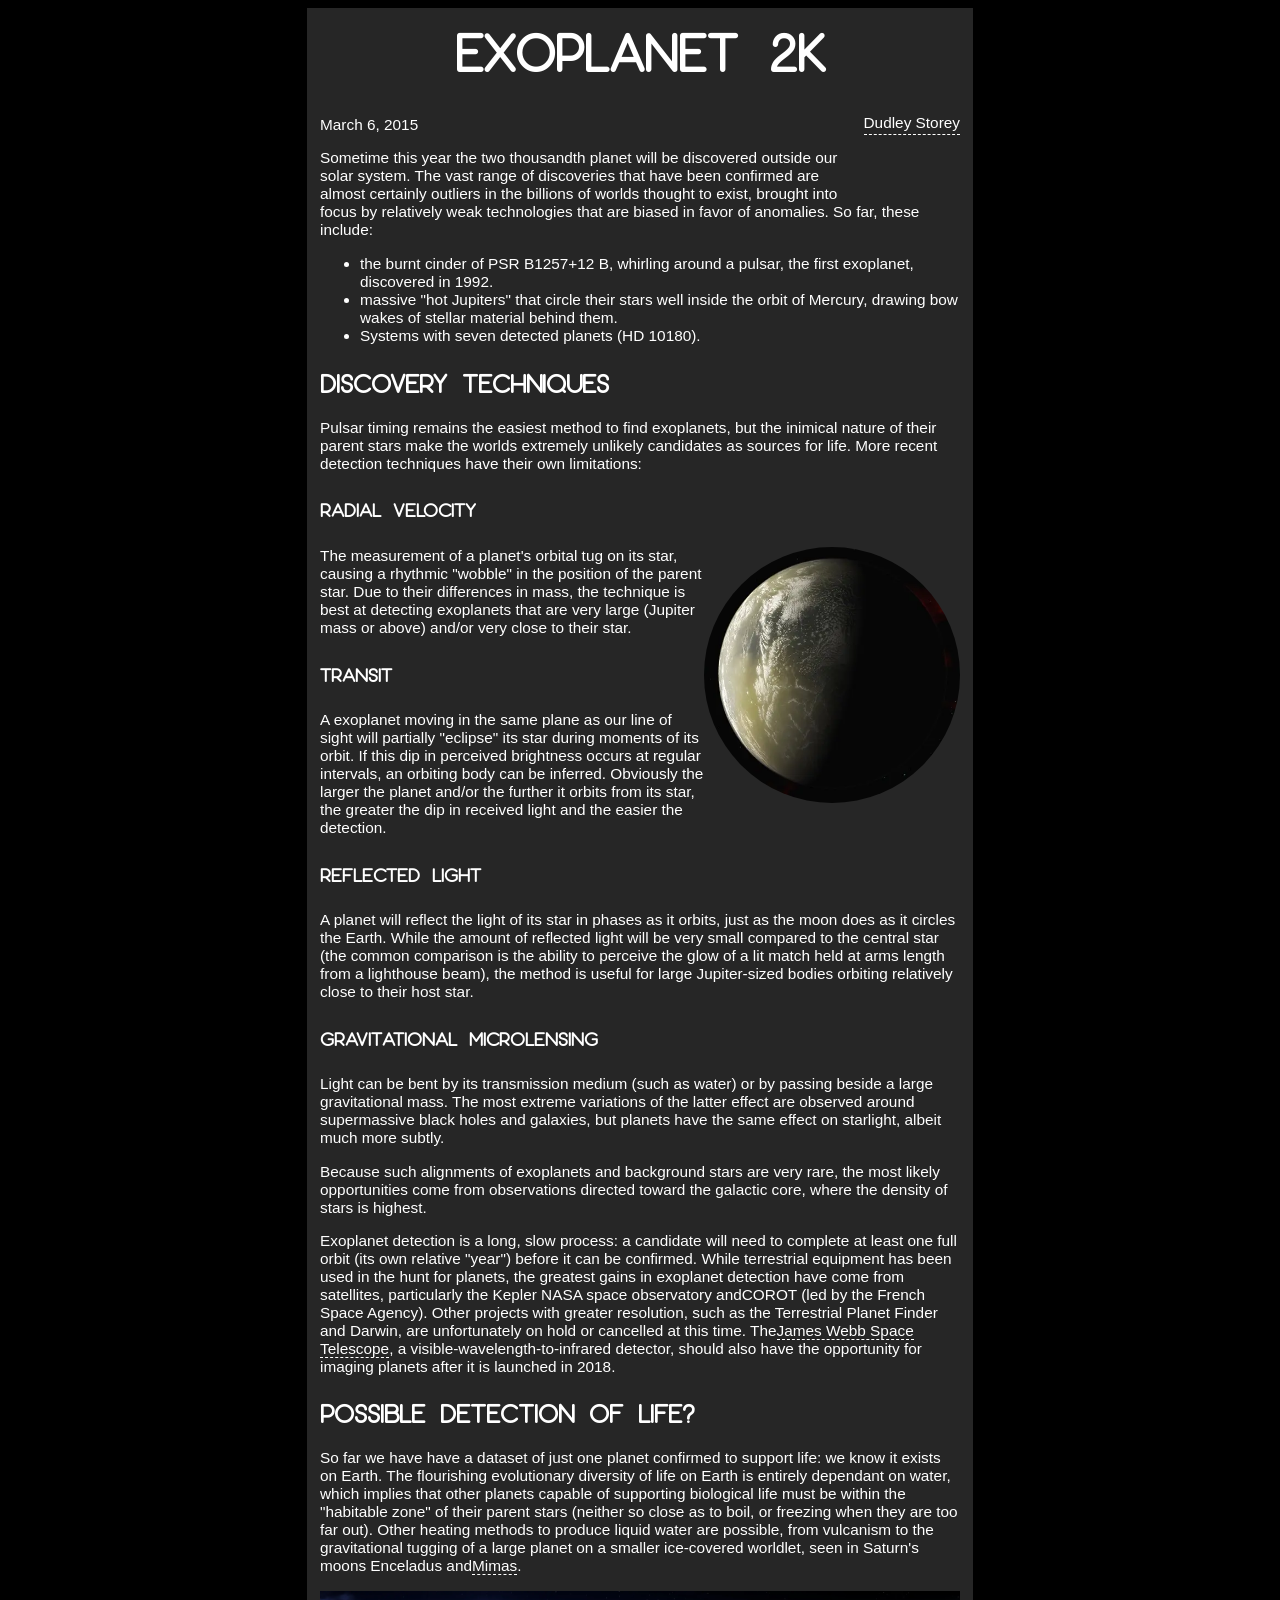
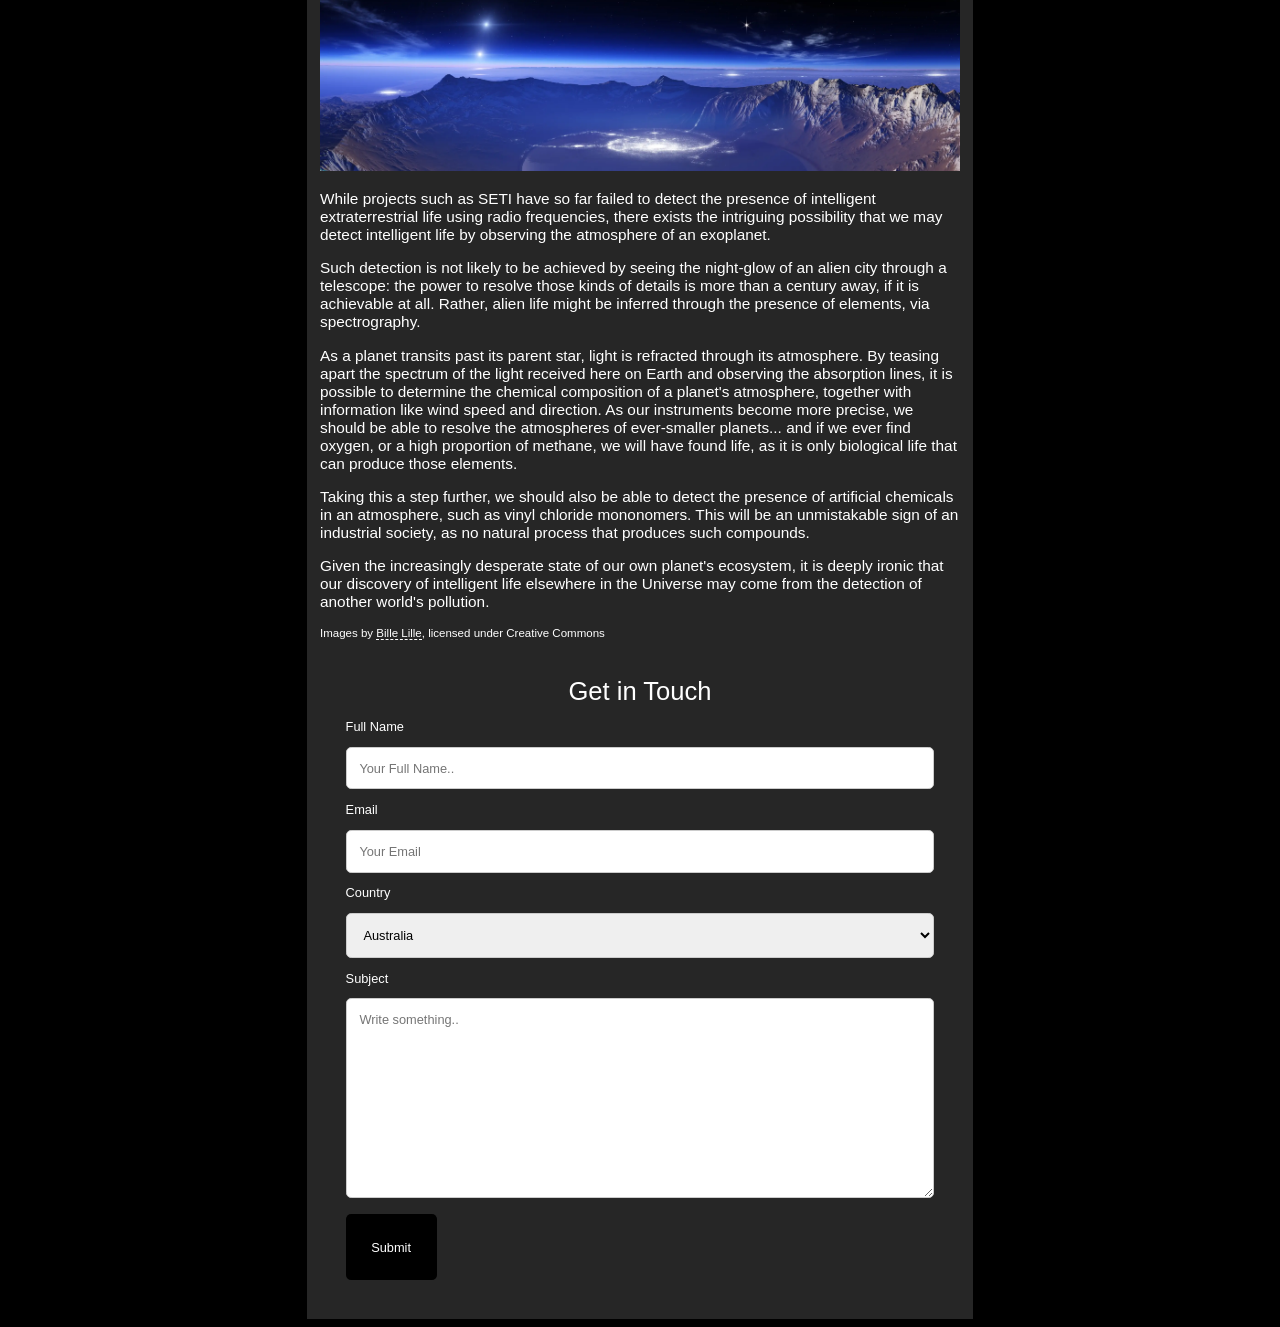
<file: public/views/index.html>
<!DOCTYPE html><html lang="en"><head><meta charset="UTF-8"><meta name="viewport" content="width=device-width, initial-scale=1.0"><meta name="description" content="Exoplanet Article"><title>Exoplanet</title><link href="../css/styles.css" rel="stylesheet"></head><body><div class="stuff"><h1>EXOPLANET 2K</h1><div class="subtitleStuff"><p>March 6, 2015</p><p class="author">Dudley Storey</p></div><p>Sometime this year the two thousandth planet will be discovered outside our solar system. The vast range of discoveries that have been confirmed are almost certainly outliers in the billions of worlds thought to exist, brought into focus by relatively weak technologies that are biased in favor of anomalies. So far, these include:</p><ul><li>the burnt cinder of PSR B1257+12 B, whirling around a pulsar, the first exoplanet, discovered in 1992.</li><li>massive "hot Jupiters" that circle their stars well inside the orbit of Mercury, drawing bow wakes of stellar material behind them.</li><li>Systems with seven detected planets (HD 10180).</li></ul><h2>DISCOVERY TECHNIQUES</h2><p>Pulsar timing remains the easiest method to find exoplanets, but the inimical nature of their parent stars make the worlds extremely unlikely candidates as sources for life. More recent detection techniques have their own limitations:</p><h4>RADIAL VELOCITY</h4><div class="circle"><img class="planet" src="../../assets/images/miridian.webp" alt="Miridian VI" title="Miridian VI" /></div><p>The measurement of a planet's orbital tug on its star, causing a rhythmic "wobble" in the position of the parent star. Due to their differences in mass, the technique is best at detecting exoplanets that are very large (Jupiter mass or above) and/or very close to their star.</p><h4>TRANSIT</h4><p>A exoplanet moving in the same plane as our line of sight will partially "eclipse" its star during moments of its orbit. If this dip in perceived brightness occurs at regular intervals, an orbiting body can be inferred. Obviously the larger the planet and/or the further it orbits from its star, the greater the dip in received light and the easier the detection.</p><h4>REFLECTED LIGHT</h4><p>A planet will reflect the light of its star in phases as it orbits, just as the moon does as it circles the Earth. While the amount of reflected light will be very small compared to the central star (the common comparison is the ability to perceive the glow of a lit match held at arms length from a lighthouse beam), the method is useful for large Jupiter-sized bodies orbiting relatively close to their host star.</p><h4>GRAVITATIONAL MICROLENSING</h4><p>Light can be bent by its transmission medium (such as water) or by passing beside a large gravitational mass. The most extreme variations of the latter effect are observed around supermassive black holes and galaxies, but planets have the same effect on starlight, albeit much more subtly. </p><p>Because such alignments of exoplanets and background stars are very rare, the most likely opportunities come from observations directed toward the galactic core, where the density of stars is highest. </p><p>Exoplanet detection is a long, slow process: a candidate will need to complete at least one full orbit (its own relative "year") before it can be confirmed. While terrestrial equipment has been used in the hunt for planets, the greatest gains in exoplanet detection have come from satellites, particularly the Kepler NASA space observatory and<a href="https://en.wikipedia.org/wiki/CoRoT">COROT</a> (led by the French Space Agency). Other projects with greater resolution, such as the Terrestrial Planet Finder and Darwin, are unfortunately on hold or cancelled at this time. The<a href="https://en.wikipedia.org/wiki/James_Webb_Space_Telescope"><span class="dashedUnder">James Webb Space Telescope</span></a>, a visible-wavelength-to-infrared detector, should also have the opportunity for imaging planets after it is launched in 2018.</p><h2>POSSIBLE DETECTION OF LIFE?</h2><p>So far we have have a dataset of just one planet confirmed to support life: we know it exists on Earth. The flourishing evolutionary diversity of life on Earth is entirely dependant on water, which implies that other planets capable of supporting biological life must be within the "habitable zone" of their parent stars (neither so close as to boil, or freezing when they are too far out). Other heating methods to produce liquid water are possible, from vulcanism to the gravitational tugging of a large planet on a smaller ice-covered worldlet, seen in Saturn's moons Enceladus and<a href="https://en.wikipedia.org/wiki/Mimas_(moon)"><span class="dashedUnder">Mimas</span></a>.</p><img class="occupied" src="../../assets/images/occupied.webp" alt="Occupied" title="Occupied" /><p>While projects such as <a href="https://en.wikipedia.org/wiki/SETI_Institute">SETI</a> have so far failed to detect the presence of intelligent extraterrestrial life using radio frequencies, there exists the intriguing possibility that we may detect intelligent life by observing the atmosphere of an exoplanet.</p><p>Such detection is not likely to be achieved by seeing the night-glow of an alien city through a telescope: the power to resolve those kinds of details is more than a century away, if it is achievable at all. Rather, alien life might be inferred through the presence of elements, via spectrography.</p><p>As a planet transits past its parent star, light is refracted through its atmosphere. By teasing apart the spectrum of the light received here on Earth and observing the absorption lines, it is possible to determine the chemical composition of a planet's atmosphere, together with information like wind speed and direction. As our instruments become more precise, we should be able to resolve the atmospheres of ever-smaller planets... and if we ever find oxygen, or a high proportion of methane, we will have found life, as it is only biological life that can produce those elements.</p><p>Taking this a step further, we should also be able to detect the presence of artificial chemicals in an atmosphere, such as vinyl chloride mononomers. This will be an unmistakable sign of an industrial society, as no natural process that produces such compounds.</p><p>Given the increasingly desperate state of our own planet's ecosystem, it is deeply ironic that our discovery of intelligent life elsewhere in the Universe may come from the detection of another world's pollution.</p><p class="footerStuff">Images by <span class="dashedUnder">Bille Lille</span>, licensed under Creative Commons</p><p class="contactHead">Get in Touch</p><div class="container"><form action="action_page.php"><label for="fname">Full Name</label><input type="text" id="fname" name="firstname" placeholder="Your Full Name.."><label>Email</label><input type="text" id="email" name="email" placeholder="Your Email"><label for="country">Country</label><select id="country" name="country"><option value="australia">Australia</option><option value="canada">Canada</option><option value="usa">USA</option></select><label for="subject">Subject</label><textarea id="subject" name="subject" placeholder="Write something.." style="height:200px"></textarea><input type="submit" value="Submit"></form></div></div></body></html>
</file>
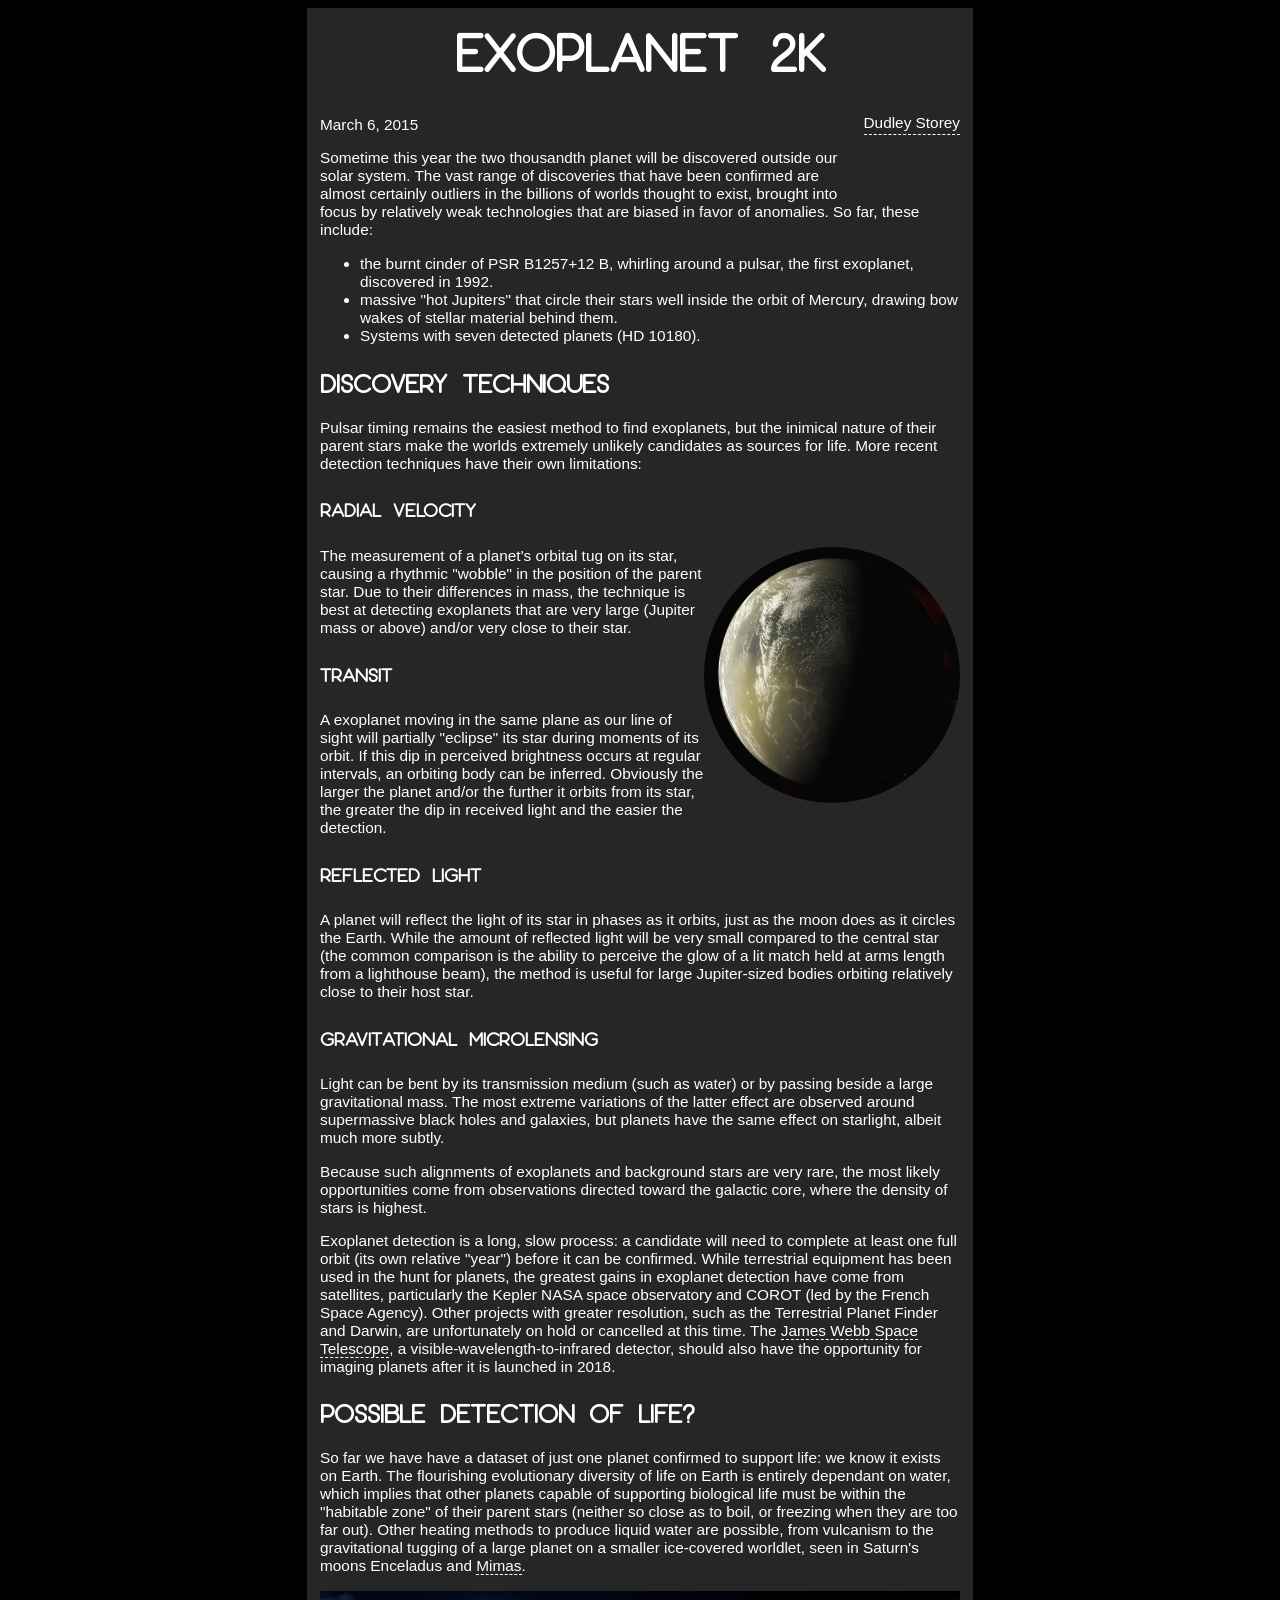
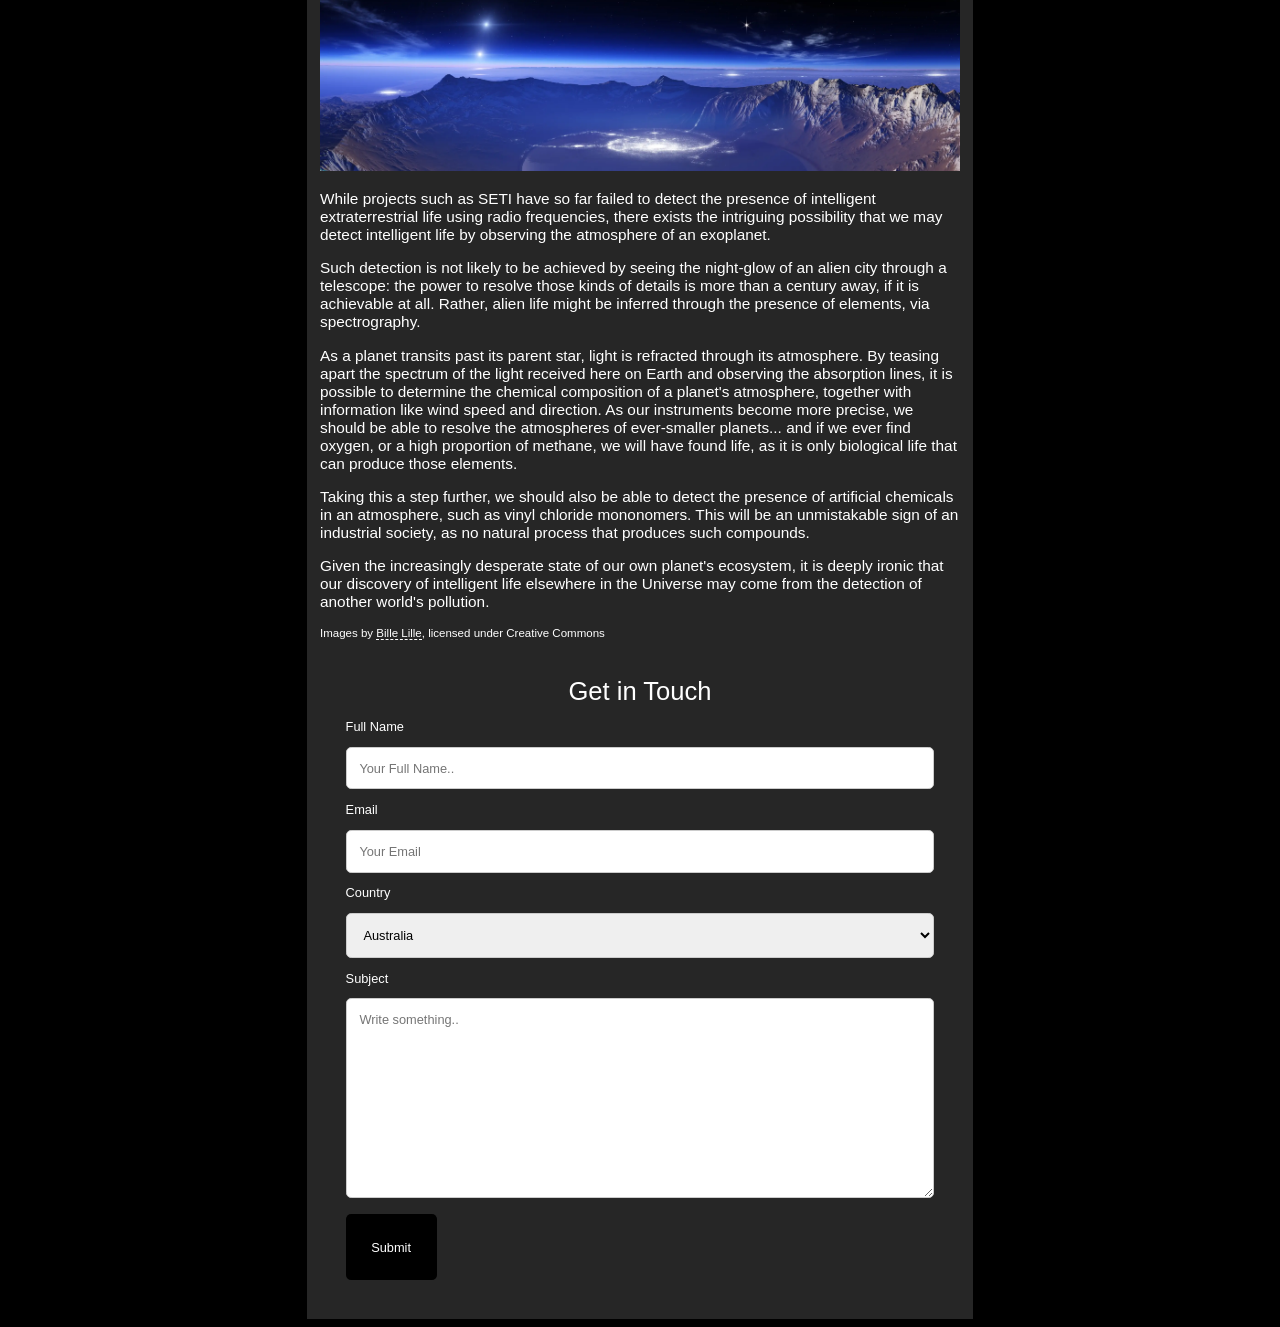
<file: src/views/index.html>
<!DOCTYPE html>
<html lang="en">
<head>
    <meta charset="UTF-8">
    <meta name="viewport" content="width=device-width, initial-scale=1.0">
    <meta name="description" content="Exoplanet Article">
    <title>Exoplanet</title>
    <link href="../css/styles.css" rel="stylesheet">
</head>
<body>

<div class="stuff">

<h1>EXOPLANET 2K</h1>

<div class="subtitleStuff">
    <p>March 6, 2015</p>
    <p class="author">Dudley Storey</p>
</div>


<p>Sometime this year the two thousandth planet will be discovered outside our solar system. The vast range of discoveries that have been confirmed are almost certainly outliers in the billions of worlds thought to exist, brought into focus by relatively weak technologies that are biased in favor of anomalies. So far, these include:</p>

<ul>
    <li>the burnt cinder of PSR B1257+12 B, whirling around a pulsar, the first exoplanet, discovered in 1992.</li>
    <li>massive "hot Jupiters" that circle their stars well inside the orbit of Mercury, drawing bow wakes of stellar material behind them.</li>
    <li>Systems with seven detected planets (HD 10180).</li>
</ul>

<h2>DISCOVERY TECHNIQUES</h2>

<p>Pulsar timing remains the easiest method to find exoplanets, but the inimical nature of their parent stars make the worlds extremely unlikely candidates as sources for life. More recent detection techniques have their own limitations:</p>

<h4>RADIAL VELOCITY</h4>

<div class="circle">
    <img class="planet" src="../../assets/images/miridian.webp" alt="Miridian VI" title="Miridian VI" />
</div>

<p>The measurement of a planet's orbital tug on its star, causing a rhythmic "wobble" in the position of the parent star. Due to their differences in mass, the technique is best at detecting exoplanets that are very large (Jupiter mass or above) and/or very close to their star.</p>

<h4>TRANSIT</h4>

<p>A exoplanet moving in the same plane as our line of sight will partially "eclipse" its star during moments of its orbit. If this dip in perceived brightness occurs at regular intervals, an orbiting body can be inferred. Obviously the larger the planet and/or the further it orbits from its star, the greater the dip in received light and the easier the detection.</p>

<h4>REFLECTED LIGHT</h4>

<p>A planet will reflect the light of its star in phases as it orbits, just as the moon does as it circles the Earth. While the amount of reflected light will be very small compared to the central star (the common comparison is the ability to perceive the glow of a lit match held at arms length from a lighthouse beam), the method is useful for large Jupiter-sized bodies orbiting relatively close to their host star.</p>

<h4>GRAVITATIONAL MICROLENSING</h4>

<p>Light can be bent by its transmission medium (such as water) or by passing beside a large gravitational mass. The most extreme variations of the latter effect are observed around supermassive black holes and galaxies, but planets have the same effect on starlight, albeit much more subtly. </p>

<p>Because such alignments of exoplanets and background stars are very rare, the most likely opportunities come from observations directed toward the galactic core, where the density of stars is highest. </p>

<p>Exoplanet detection is a long, slow process: a candidate will need to complete at least one full orbit (its own relative "year") before it can be confirmed. While terrestrial equipment has been used in the hunt for planets, the greatest gains in exoplanet detection have come from satellites, particularly the Kepler NASA space observatory and
    <a href="https://en.wikipedia.org/wiki/CoRoT">COROT</a> (led by the French Space Agency). Other projects with greater resolution, such as the Terrestrial Planet Finder and Darwin, are unfortunately on hold or cancelled at this time. The
    <a href="https://en.wikipedia.org/wiki/James_Webb_Space_Telescope"><span class="dashedUnder">James Webb Space Telescope</span></a>, a visible-wavelength-to-infrared detector, should also have the opportunity for imaging planets after it is launched in 2018.</p>

<h2>POSSIBLE DETECTION OF LIFE?</h2>

<p>So far we have have a dataset of just one planet confirmed to support life: we know it exists on Earth. The flourishing evolutionary diversity of life on Earth is entirely dependant on water, which implies that other planets capable of supporting biological life must be within the "habitable zone" of their parent stars (neither so close as to boil, or freezing when they are too far out). Other heating methods to produce liquid water are possible, from vulcanism to the gravitational tugging of a large planet on a smaller ice-covered worldlet, seen in Saturn's moons Enceladus and
    <a href="https://en.wikipedia.org/wiki/Mimas_(moon)"><span class="dashedUnder">Mimas</span></a>.</p>

<img class="occupied" src="../../assets/images/occupied.webp" alt="Occupied" title="Occupied" />

<p>While projects such as <a href="https://en.wikipedia.org/wiki/SETI_Institute">SETI</a> have so far failed to detect the presence of intelligent extraterrestrial life using radio frequencies, there exists the intriguing possibility that we may detect intelligent life by observing the atmosphere of an exoplanet.</p>

<p>Such detection is not likely to be achieved by seeing the night-glow of an alien city through a telescope: the power to resolve those kinds of details is more than a century away, if it is achievable at all. Rather, alien life might be inferred through the presence of elements, via spectrography.</p>

<p>As a planet transits past its parent star, light is refracted through its atmosphere. By teasing apart the spectrum of the light received here on Earth and observing the absorption lines, it is possible to determine the chemical composition of a planet's atmosphere, together with information like wind speed and direction. As our instruments become more precise, we should be able to resolve the atmospheres of ever-smaller planets... and if we ever find oxygen, or a high proportion of methane, we will have found life, as it is only biological life that can produce those elements.</p>

<p>Taking this a step further, we should also be able to detect the presence of artificial chemicals in an atmosphere, such as vinyl chloride mononomers. This will be an unmistakable sign of an industrial society, as no natural process that produces such compounds.</p>

<p>Given the increasingly desperate state of our own planet's ecosystem, it is deeply ironic that our discovery of intelligent life elsewhere in the Universe may come from the detection of another world's pollution.</p>

<p class="footerStuff">Images by <span class="dashedUnder">Bille Lille</span>, licensed under Creative Commons</p>

 <p class="contactHead">Get in Touch</p>

    <div class="container">

        <form action="action_page.php">

            <label for="fname">Full Name</label>
            <input type="text" id="fname" name="firstname" placeholder="Your Full Name..">

            <label>Email</label>
            <input type="text" id="email" name="email" placeholder="Your Email">

            <label for="country">Country</label>
            <select id="country" name="country">
                <option value="australia">Australia</option>
                <option value="canada">Canada</option>
                <option value="usa">USA</option>
            </select>

            <label for="subject">Subject</label>
            <textarea id="subject" name="subject" placeholder="Write something.." style="height:200px"></textarea>

            <input type="submit" value="Submit">

        </form>
    </div>


</div>

</body>
</html>
</file>
<file: public/css/styles.css>
@font-face {  font-family: 'Moon';  src: url('../../assets/fonts/Moon2.0-Regular.woff2') format('woff2');  }  body {background: #000000;color: white;font-family: "Avenir", sans-serif;}  p {font-size: 1.2vw;}  li {font-size: 1.2vw;}  .stuff {width: 50vw;margin: auto;background: #262626;padding: 1vw;}  h1 {text-align: center;font-family: "Moon", sans-serif;font-size: 4vw;margin-top: 0;}  h2 {font-family: "Moon", sans-serif;font-size: 2vw;}  h4 {font-family: "Moon", sans-serif;font-size: 1.5vw;}  .author {float: right;position: relative;top: -4vw;border-bottom-style: dashed;border-bottom-width: 0.1vw;padding-bottom: 0.2vw;}  .occupied {width: 50vw;max-width: 50vw;}  .circle {width: 20vw;height: 20vw;border-radius: 50%;overflow: hidden;float: right;}  .planet {width: 30vw;height: 30vw;object-fit: cover;object-position: -16.25vw -1.25vw;}  .dashedUnder {border-bottom-style: dashed;border-bottom-width: 0.1vw;}  .footerStuff {font-size: 0.9vw;}  a {text-decoration: none;color: inherit;}  input[type=text], select, textarea {width: 100%;padding: 1vw;border: 1px solid #ccc;border-radius: 0.4vw;box-sizing: border-box;font-family: "Avenir", sans-serif;margin-top: 1vw;margin-bottom: 1vw;font-size: 1vw;}  input[type=submit] {background-color: #000000;color: white;padding: 2vw;border: none;border-radius: 0.4vw;cursor: pointer;font-size: 1vw;}  .container {border-radius: 5px;padding: 2vw;font-family: "Avenir", sans-serif;font-size: 1vw;}  .contactHead {text-align: center;font-size: 2vw;margin-bottom: -1vw;margin-top: 3vw;}
</file>
<file: src/css/styles.css>
@font-face {
    font-family: 'Moon';
    src: url('../../assets/fonts/Moon2.0-Regular.woff2') format('woff2');
}

body {
    background: #000000;
    color: white;
    font-family: "Avenir", sans-serif;
}

p {
    font-size: 1.2vw;
}

li {
    font-size: 1.2vw;
}

.stuff {
    width: 50vw;
    margin: auto;
    background: #262626;
    padding: 1vw;
}

h1 {
    text-align: center;
    font-family: "Moon", sans-serif;
    font-size: 4vw;
    margin-top: 0;
}

h2 {
    font-family: "Moon", sans-serif;
    font-size: 2vw;
}

h4 {
    font-family: "Moon", sans-serif;
    font-size: 1.5vw;
}

.author {
    float: right;
    position: relative;
    top: -4vw;
    border-bottom-style: dashed;
    border-bottom-width: 0.1vw;
    padding-bottom: 0.2vw;
}

.occupied {
    width: 50vw;
    max-width: 50vw;
}

.circle {
    width: 20vw;
    height: 20vw;
    border-radius: 50%;
    overflow: hidden;
    float: right;
}

.planet {
    width: 30vw;
    height: 30vw;
    object-fit: cover;
    object-position: -16.25vw -1.25vw;
}

.dashedUnder {
    border-bottom-style: dashed;
    border-bottom-width: 0.1vw;
}

.footerStuff {
    font-size: 0.9vw;
}

a {
    text-decoration: none;
    color: inherit;
}

/* Style inputs with type="text", select elements and textareas */
input[type=text], select, textarea {
    width: 100%; /* Full width */
    padding: 1vw;
    border: 1px solid #ccc;
    border-radius: 0.4vw;
    box-sizing: border-box;
    font-family: "Avenir", sans-serif;
    margin-top: 1vw;
    margin-bottom: 1vw;
    font-size: 1vw;
}

/* Style the submit button with a specific background color etc */
input[type=submit] {
    background-color: #000000;
    color: white;
    padding: 2vw;
    border: none;
    border-radius: 0.4vw;
    cursor: pointer;
    font-size: 1vw;
}

.container {
    border-radius: 5px;
    padding: 2vw;
    font-family: "Avenir", sans-serif;
    font-size: 1vw;
}

.contactHead {
    text-align: center;
    font-size: 2vw;
    margin-bottom: -1vw;
    margin-top: 3vw;
}
</file>
